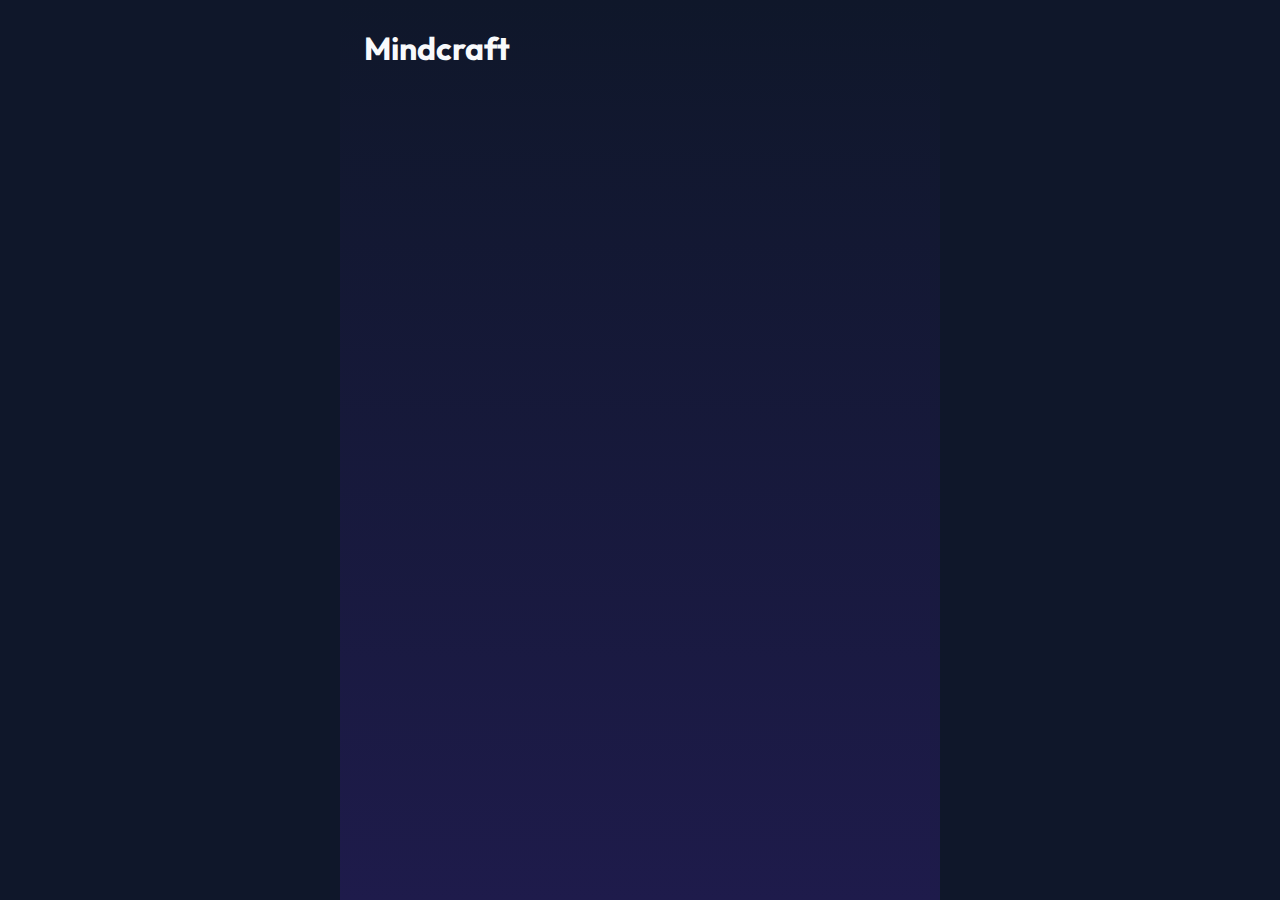
<file: index.html>
<!DOCTYPE html>
<html lang="en">

<head>
    <meta charset="UTF-8">
    <meta name="viewport" content="width=device-width, initial-scale=1.0, maximum-scale=1.0, user-scalable=no">
    <title>Mindcraft - Tiny games. Real skills.</title>

    <!-- PWA / Mobile Meta Tags -->
    <link rel="manifest" href="manifest.json">
    <link rel="icon" type="image/png" href="mindcraft_app_icon.png">
    <link rel="apple-touch-icon" href="mindcraft_app_icon.png">
    <meta name="apple-mobile-web-app-capable" content="yes">
    <meta name="apple-mobile-web-app-status-bar-style" content="black-translucent">
    <meta name="theme-color" content="#0F172A">

    <!-- Google Fonts -->
    <link rel="preconnect" href="https://fonts.googleapis.com">
    <link rel="preconnect" href="https://fonts.gstatic.com" crossorigin>
    <link href="https://fonts.googleapis.com/css2?family=Outfit:wght@300;500;700;900&display=swap" rel="stylesheet">

    <style>
        :root {
            /* Color Palette - Premium & Playful */
            --bg-color: #0F172A;
            --text-color: #F8FAFC;
            --primary-color: #8B5CF6;
            /* Violet */
            --primary-hover: #7C3AED;
            --secondary-color: #ec4899;
            /* Pink */
            --accent-color: #10B981;
            /* Emerald */
            --card-bg: #1E293B;
            --error-color: #EF4444;

            --font-main: 'Outfit', sans-serif;

            --spacing-xs: 0.5rem;
            --spacing-sm: 1rem;
            --spacing-md: 1.5rem;
            --spacing-lg: 2rem;

            --radius-sm: 8px;
            --radius-md: 16px;
            --radius-lg: 24px;
            --radius-full: 9999px;
        }

        * {
            box-sizing: border-box;
            margin: 0;
            padding: 0;
            -webkit-tap-highlight-color: transparent;
        }

        body {
            font-family: var(--font-main);
            background-color: var(--bg-color);
            color: var(--text-color);
            line-height: 1.5;
            overflow: hidden;
            /* Prevent scrolling for app-feel */
            height: 100vh;
            width: 100vw;
        }

        #app {
            height: 100%;
            display: flex;
            flex-direction: column;
            max-width: 600px;
            /* Mobile constraint on desktop */
            margin: 0 auto;
            position: relative;
            background: linear-gradient(to bottom, #0F172A, #1e1b4b);
        }

        /* Utilities */
        .hidden {
            display: none !important;
        }

        .view {
            flex: 1;
            display: flex;
            flex-direction: column;
            padding: var(--spacing-md);
            animation: fadeIn 0.3s ease-out;
            height: 100%;
            overflow-y: auto;
        }

        @keyframes fadeIn {
            from {
                opacity: 0;
                transform: translateY(10px);
            }

            to {
                opacity: 1;
                transform: translateY(0);
            }
        }

        /* Header */
        #main-header {
            display: flex;
            justify-content: space-between;
            align-items: center;
            padding: var(--spacing-sm) var(--spacing-md);
            background: rgba(30, 41, 59, 0.8);
            backdrop-filter: blur(10px);
            z-index: 10;
        }

        .logo {
            font-weight: 900;
            font-size: 1.25rem;
            background: linear-gradient(to right, #c084fc, #ec4899);
            -webkit-background-clip: text;
            -webkit-text-fill-color: transparent;
        }

        /* Buttons */
        button {
            font-family: inherit;
            border: none;
            cursor: pointer;
            font-weight: 700;
            transition: transform 0.1s, opacity 0.2s;
        }

        button:active {
            transform: scale(0.96);
        }

        .primary-btn {
            background: linear-gradient(135deg, var(--primary-color), var(--secondary-color));
            color: white;
            padding: var(--spacing-md);
            border-radius: var(--radius-full);
            font-size: 1.1rem;
            width: 100%;
            box-shadow: 0 4px 15px rgba(139, 92, 246, 0.4);
        }

        .secondary-btn {
            background: transparent;
            border: 2px solid rgba(255, 255, 255, 0.1);
            color: var(--text-color);
            padding: var(--spacing-md);
            border-radius: var(--radius-full);
            font-size: 1.1rem;
            width: 100%;
            margin-top: var(--spacing-sm);
        }

        /* Cards */
        .card {
            background: var(--card-bg);
            border-radius: var(--radius-md);
            padding: var(--spacing-md);
            margin-bottom: var(--spacing-md);
            border: 1px solid rgba(255, 255, 255, 0.05);
        }

        /* Login View */
        #view-login {
            justify-content: center;
            align-items: center;
            text-align: center;
        }

        .hero h1 {
            font-size: 3rem;
            margin-bottom: var(--spacing-xs);
            letter-spacing: -1px;
        }

        .hero p {
            color: #94a3b8;
            margin-bottom: var(--spacing-lg);
        }

        /* Game View Styles */
        #view-game {
            position: relative;
            padding-top: var(--spacing-lg);
        }

        .game-hud {
            display: flex;
            justify-content: space-between;
            font-size: 1.5rem;
            font-weight: 900;
            margin-bottom: var(--spacing-md);
        }

        .game-instruction {
            text-align: center;
            font-size: 1.5rem;
            margin-bottom: var(--spacing-lg);
            font-weight: 500;
        }

        #target-item {
            color: var(--accent-color);
            font-weight: 900;
        }

        .game-area {
            flex: 1;
            /* Needs a fixed height or flex grow to allow random positioning */
            min-height: 400px;
            position: relative;
        }

        .target {
            width: 100px;
            height: 100px;
            background-color: white;
            border-radius: 50%;
            box-shadow: 0 0 30px rgba(255, 255, 255, 0.2);
            cursor: pointer;
            transition: transform 0.1s;
            display: flex;
            align-items: center;
            justify-content: center;
            font-size: 3rem;
            /* Absolute positioning for random jumps */
            position: absolute;
            left: 50%;
            top: 50%;
            transform: translate(-50%, -50%);
            /* IMPORTANT: We will override left/top in JS */
        }

        .target:active {
            transform: scale(0.9);
        }

        /* Feedback Animation Class */
        .shake {
            animation: shake 0.4s cubic-bezier(.36, .07, .19, .97) both;
        }

        @keyframes shake {

            10%,
            90% {
                transform: translate3d(-1px, 0, 0);
            }

            20%,
            80% {
                transform: translate3d(2px, 0, 0);
            }

            30%,
            50%,
            70% {
                transform: translate3d(-4px, 0, 0);
            }

            40%,
            60% {
                transform: translate3d(4px, 0, 0);
            }
        }
    </style>
</head>

<body>
    <div id="app">
        <!-- Navigation/Header (Conditional) -->
        <header id="main-header" class="hidden">
            <div class="logo">Mindcraft</div>
            <div class="user-info">
                <span id="user-streak">🔥 0</span>
                <button id="logout-btn" class="icon-btn">Logout</button>
            </div>
        </header>

        <!-- Views Container -->
        <main id="main-container">
            <!-- Loading View -->
            <div id="view-loading" class="view active">
                <div class="spinner"></div>
                <h1>Mindcraft</h1>
            </div>

            <!-- Login View -->
            <div id="view-login" class="view hidden">
                <div class="hero">
                    <h1>Mindcraft</h1>
                    <p>Tiny games. Real skills.</p>
                </div>
                <div class="login-form">
                    <button id="login-google-btn" class="primary-btn">
                        Continue with Google
                    </button>
                    <!-- Fallback for development/demo if needed -->
                    <button id="login-guest-btn" class="secondary-btn">
                        Play as Guest
                    </button>
                </div>
            </div>

            <!-- Home/Dashboard View -->
            <div id="view-home" class="view hidden">
                <h2>Ready to focus?</h2>
                <div class="card game-card">
                    <div class="card-content">
                        <h3>Coffee vs Bell</h3>
                        <p>Sharpen your impulse control.</p>
                        <div class="tags">
                            <span class="tag">Focus</span>
                            <span class="tag">60s</span>
                        </div>
                    </div>
                    <button id="start-game-btn" class="play-btn">PLAY</button>
                </div>

                <div class="card stats-card">
                    <h3>Your Progress</h3>
                    <div id="stats-summary">
                        <!-- Populated by JS -->
                        <p>Plays today: <span id="plays-today">0</span></p>
                    </div>
                </div>
            </div>

            <!-- Game View -->
            <div id="view-game" class="view hidden">
                <div class="game-hud">
                    <div class="timer" id="game-timer">60</div>
                    <div class="score" id="game-score">0</div>
                </div>

                <div class="game-instruction" id="game-instruction">
                    Tap <span id="target-item">COFFEE</span>!
                </div>

                <div class="game-area" id="game-area">
                    <!-- Game targets scale/appear here -->
                    <div id="game-target" class="target"></div>
                </div>
            </div>

            <!-- Results View -->
            <div id="view-results" class="view hidden">
                <h2>Session Complete!</h2>
                <div class="result-score">
                    <span id="result-score-val">0</span>
                    <small>pts</small>
                </div>
                <div class="feedback-card">
                    <h3>Feedback</h3>
                    <p id="result-feedback">Great focus!</p>
                </div>
                <button id="home-btn" class="primary-btn">Back to Home</button>
            </div>
        </main>
    </div>

    <!-- App Logic -->
    <script>
        /**
         * Mindcraft MVP - Standalone Logic
         */

        // --- Game Constants & Assets (Emojis for MVP) ---
        const ASSETS = {
            COFFEE: '☕',
            BELL: '🔔',
        };

        class GameEngine {
            constructor(onGameOver, onUpdate) {
                this.onGameOver = onGameOver;
                this.onUpdate = onUpdate;

                this.score = 0;
                this.duration = 60; // seconds
                this.timeLeft = 60;
                this.isPlaying = false;

                this.currentRule = 'COFFEE'; // Target to hit

                this.timerInterval = null;
                this.gameLoopId = null;
                this.ruleSwitchTimeout = null;
            }

            start() {
                this.score = 0;
                this.timeLeft = 60;
                this.isPlaying = true;
                this.currentRule = 'COFFEE'; // Always start with Coffee

                this.updateUI();
                this.spawnTarget();

                // Start Timer
                this.timerInterval = setInterval(() => {
                    this.timeLeft--;
                    this.updateUI();
                    if (this.timeLeft <= 0) this.endGame();
                }, 1000);

                // Schedule Rule Switch
                this.scheduleRuleSwitch();
            }

            scheduleRuleSwitch() {
                if (!this.isPlaying) return;
                // Faster pacing: Switch every 5-10 seconds
                const time = Math.random() * 5000 + 5000;
                this.ruleSwitchTimeout = setTimeout(() => {
                    this.switchRule();
                    this.scheduleRuleSwitch();
                }, time);
            }

            switchRule() {
                if (!this.isPlaying) return;
                this.currentRule = this.currentRule === 'COFFEE' ? 'BELL' : 'COFFEE';

                // Visual Flair for Rule Switch
                const instruction = document.getElementById('game-instruction');
                instruction.classList.add('shake');
                setTimeout(() => instruction.classList.remove('shake'), 400);

                this.updateUI();
            }

            handleInput(type, x, y) {
                if (!this.isPlaying) return;

                if (type === this.currentRule) {
                    // Correct!
                    this.score += 10;
                    this.showFloatingText(x, y, '+10', 'ecc'); // ecc for accent color
                    this.spawnTarget(); // Immediate new target
                } else {
                    // Wrong!
                    this.score = Math.max(0, this.score - 5);
                    this.showFloatingText(x, y, '-5', 'err'); // err for error color
                    const gameArea = document.getElementById('game-area');
                    gameArea.classList.add('shake');
                    setTimeout(() => gameArea.classList.remove('shake'), 400);
                }
                this.updateUI();
            }

            spawnTarget() {
                const targetEl = document.getElementById('game-target');
                const gameArea = document.getElementById('game-area');

                // Randomly decide what to show
                let type = this.currentRule;
                if (Math.random() > 0.6) {
                    type = this.currentRule === 'COFFEE' ? 'BELL' : 'COFFEE';
                }

                // Update Visual
                targetEl.textContent = ASSETS[type];
                targetEl.dataset.type = type;

                // Random Position logic
                const areaRect = gameArea.getBoundingClientRect();
                const size = 100; // rough size of target (100x100 from css)

                const width = areaRect.width || 300;
                const height = areaRect.height || 400;

                const maxX = width - size;
                const maxY = height - size;

                const randomX = Math.max(0, Math.floor(Math.random() * maxX));
                const randomY = Math.max(0, Math.floor(Math.random() * maxY));

                targetEl.style.position = 'absolute';
                targetEl.style.left = `${randomX}px`;
                targetEl.style.top = `${randomY}px`;
                targetEl.style.transform = 'none';

                // Pop animation
                // Quick scale 0 -> 1
                targetEl.animate([
                    { transform: 'scale(0)' },
                    { transform: 'scale(1)' }
                ], {
                    duration: 200,
                    easing: 'cubic-bezier(0.175, 0.885, 0.32, 1.275)'
                });
            }

            showFloatingText(x, y, text, type) {
                const el = document.createElement('div');
                el.innerText = text;
                el.style.position = 'fixed'; // Fixed relative to viewport for feedback
                el.style.left = `${x}px`;
                el.style.top = `${y}px`;
                el.style.fontSize = '2rem';
                el.style.fontWeight = '900';
                el.style.color = type === 'ecc' ? 'var(--accent-color)' : 'var(--error-color)';
                el.style.pointerEvents = 'none';
                el.style.zIndex = '100';
                el.style.textShadow = '0 2px 4px rgba(0,0,0,0.5)';
                el.style.animation = 'floatUp 0.8s ease-out forwards';
                document.body.appendChild(el);
                setTimeout(() => el.remove(), 800);
            }

            endGame() {
                this.isPlaying = false;
                clearInterval(this.timerInterval);
                clearTimeout(this.ruleSwitchTimeout);
                this.onGameOver(this.score);
            }

            updateUI() {
                if (this.onUpdate) {
                    this.onUpdate({
                        score: this.score,
                        time: this.timeLeft,
                        rule: this.currentRule
                    });
                }
            }
        }

        // --- App Logic ---
        const App = {
            game: null,
            state: {
                user: null,
                currentView: 'view-loading',
                streak: 0,
                lastScore: 0
            },

            init() {
                console.log('Mindcraft Initializing...');
                // Inject Floating Animation Keyframes dynamically
                const style = document.createElement('style');
                style.innerHTML = `
                    @keyframes floatUp {
                        0% { transform: translateY(0); opacity: 1; }
                        100% { transform: translateY(-50px); opacity: 0; }
                    }
                `;
                document.head.appendChild(style);

                this.cacheDOM();
                this.bindEvents();

                // Simulate Auth
                setTimeout(() => {
                    this.router('view-login');
                }, 800);
            },

            cacheDOM() {
                this.dom = {
                    views: document.querySelectorAll('.view'),
                    loginBtnGuest: document.getElementById('login-guest-btn'),
                    startGameBtn: document.getElementById('start-game-btn'),
                    homeBtn: document.getElementById('home-btn'),
                    logoutBtn: document.getElementById('logout-btn'),
                    mainHeader: document.getElementById('main-header'),
                    // Game Elements
                    gameTimer: document.getElementById('game-timer'),
                    gameScore: document.getElementById('game-score'),
                    targetItem: document.getElementById('target-item'),
                    gameTarget: document.getElementById('game-target'),
                    resultScore: document.getElementById('result-score-val'),
                    userStreak: document.getElementById('user-streak'),
                };
            },

            bindEvents() {
                this.dom.loginBtnGuest.addEventListener('click', () => this.loginAsGuest());

                this.dom.startGameBtn.addEventListener('click', () => {
                    this.router('view-game');
                    this.startGame();
                });

                const handleTap = (e) => {
                    if (this.game && this.game.isPlaying) {
                        e.preventDefault();
                        const rect = e.target.getBoundingClientRect();
                        const x = rect.left + rect.width / 2; // Center of element
                        const y = rect.top; // Top of element
                        this.game.handleInput(this.dom.gameTarget.dataset.type, x, y);
                    }
                };

                // Game Interaction
                // Use mousedown/touchstart on the TARGET itself
                this.dom.gameTarget.addEventListener('mousedown', handleTap);
                this.dom.gameTarget.addEventListener('touchstart', handleTap);

                this.dom.homeBtn.addEventListener('click', () => this.router('view-home'));
                this.dom.logoutBtn.addEventListener('click', () => this.logout());
            },

            startGame() {
                this.game = new GameEngine(
                    (finalScore) => this.handleGameOver(finalScore), // On End
                    (state) => this.updateGameUI(state) // On Update
                );
                this.game.start();
            },

            updateGameUI(state) {
                this.dom.gameTimer.textContent = state.time;
                this.dom.gameScore.textContent = state.score;
                this.dom.targetItem.textContent = state.rule; // Text description

                // Color code the rule text
                if (state.rule === 'COFFEE') {
                    this.dom.targetItem.style.color = 'var(--accent-color)'; // Emerald
                } else {
                    this.dom.targetItem.style.color = 'var(--secondary-color)'; // Pink
                }
            },

            handleGameOver(score) {
                this.state.lastScore = score;
                this.dom.resultScore.textContent = score;

                // Update Streak Logic (Simple MVP)
                if (score > 0) {
                    this.state.streak++;
                } else {
                    this.state.streak = 0;
                }
                this.dom.userStreak.textContent = `🔥 ${this.state.streak}`;

                this.router('view-results');
            },

            router(viewId) {
                this.dom.views.forEach(el => el.classList.add('hidden'));
                this.dom.views.forEach(el => el.classList.remove('active'));
                const target = document.getElementById(viewId);
                if (target) {
                    target.classList.remove('hidden');
                    target.classList.add('active');
                    this.state.currentView = viewId;
                }
                if (viewId === 'view-login' || viewId === 'view-loading') {
                    this.dom.mainHeader.classList.add('hidden');
                } else {
                    this.dom.mainHeader.classList.remove('hidden');
                }
            },

            loginAsGuest() {
                this.state.user = { uid: 'guest123', name: 'Guest' };
                this.router('view-home');
            },

            logout() {
                this.state.user = null;
                this.router('view-login');
            }
        };

        document.addEventListener('DOMContentLoaded', () => {
            App.init();
        });
    </script>
</body>

</html>
</file>
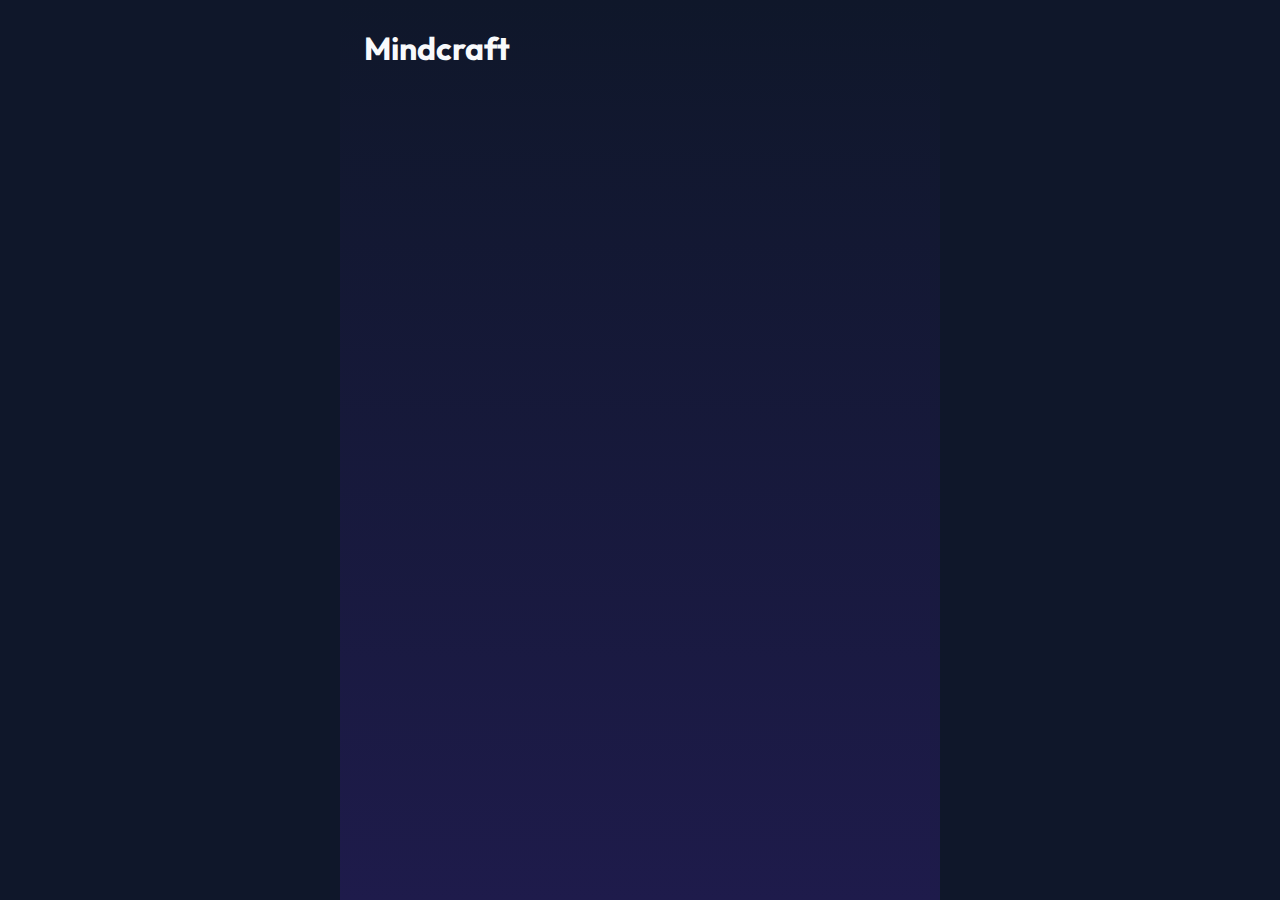
<file: mindcraft-web/index.html>
<!DOCTYPE html>
<html lang="en">
<head>
    <meta charset="UTF-8">
    <meta name="viewport" content="width=device-width, initial-scale=1.0, maximum-scale=1.0, user-scalable=no">
    <title>Mindcraft - Tiny games. Real skills.</title>
    <link rel="stylesheet" href="css/style.css">
    <!-- Google Fonts -->
    <link rel="preconnect" href="https://fonts.googleapis.com">
    <link rel="preconnect" href="https://fonts.gstatic.com" crossorigin>
    <link href="https://fonts.googleapis.com/css2?family=Outfit:wght@300;500;700;900&display=swap" rel="stylesheet">
    <!-- Firebase SDKs (Compat for easier vanilla use, or Modular) - Using Modular via Import Maps or Module scripts is better modern practice, but CDN is simplest for no-build -->
    <script type="module" src="js/app.js" defer></script>
</head>
<body>
    <div id="app">
        <!-- Navigation/Header (Conditional) -->
        <header id="main-header" class="hidden">
            <div class="logo">Mindcraft</div>
            <div class="user-info">
                <span id="user-streak">🔥 0</span>
                <button id="logout-btn" class="icon-btn">Logout</button>
            </div>
        </header>

        <!-- Views Container -->
        <main id="main-container">
            <!-- Loading View -->
            <div id="view-loading" class="view active">
                <div class="spinner"></div>
                <h1>Mindcraft</h1>
            </div>

            <!-- Login View -->
            <div id="view-login" class="view hidden">
                <div class="hero">
                    <h1>Mindcraft</h1>
                    <p>Tiny games. Real skills.</p>
                </div>
                <div class="login-form">
                    <button id="login-google-btn" class="primary-btn">
                        Continue with Google
                    </button>
                    <!-- Fallback for development/demo if needed -->
                    <button id="login-guest-btn" class="secondary-btn">
                        Play as Guest
                    </button>
                </div>
            </div>

            <!-- Home/Dashboard View -->
            <div id="view-home" class="view hidden">
                <h2>Ready to focus?</h2>
                <div class="card game-card">
                    <div class="card-content">
                        <h3>Coffee vs Bell</h3>
                        <p>Sharpen your impulse control.</p>
                        <div class="tags">
                            <span class="tag">Focus</span>
                            <span class="tag">60s</span>
                        </div>
                    </div>
                    <button id="start-game-btn" class="play-btn">PLAY</button>
                </div>

                <div class="card stats-card">
                    <h3>Your Progress</h3>
                    <div id="stats-summary">
                        <!-- Populated by JS -->
                        <p>Plays today: <span id="plays-today">0</span></p>
                    </div>
                </div>
            </div>

            <!-- Game View -->
            <div id="view-game" class="view hidden">
                <div class="game-hud">
                    <div class="timer" id="game-timer">60</div>
                    <div class="score" id="game-score">0</div>
                </div>
                
                <div class="game-instruction" id="game-instruction">
                    Tap <span id="target-item">COFFEE</span>!
                </div>

                <div class="game-area" id="game-area">
                    <!-- Game targets scale/appear here -->
                    <div id="game-target" class="target"></div>
                </div>
            </div>

            <!-- Results View -->
            <div id="view-results" class="view hidden">
                <h2>Session Complete!</h2>
                <div class="result-score">
                    <span id="result-score-val">0</span>
                    <small>pts</small>
                </div>
                <div class="feedback-card">
                    <h3>Feedback</h3>
                    <p id="result-feedback">Great focus!</p>
                </div>
                <button id="home-btn" class="primary-btn">Back to Home</button>
            </div>
        </main>
    </div>
</body>
</html>
</file>
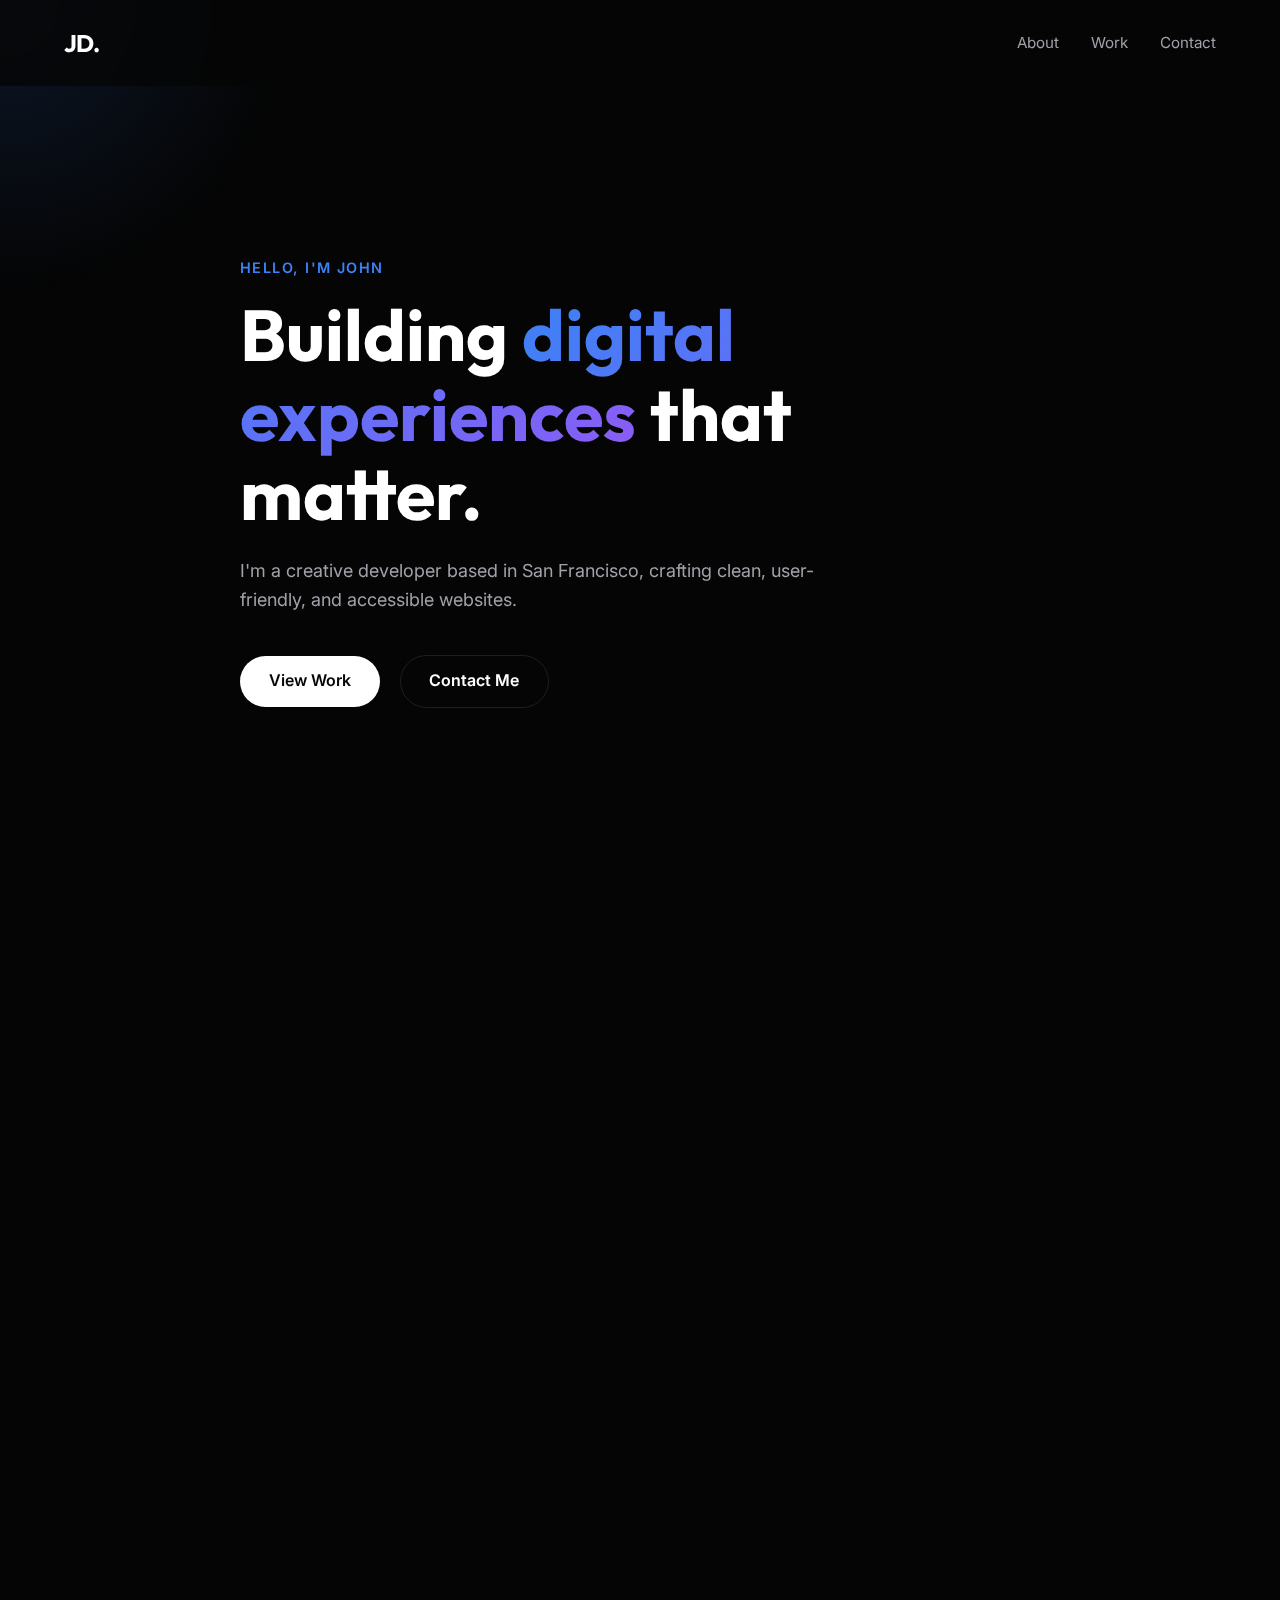
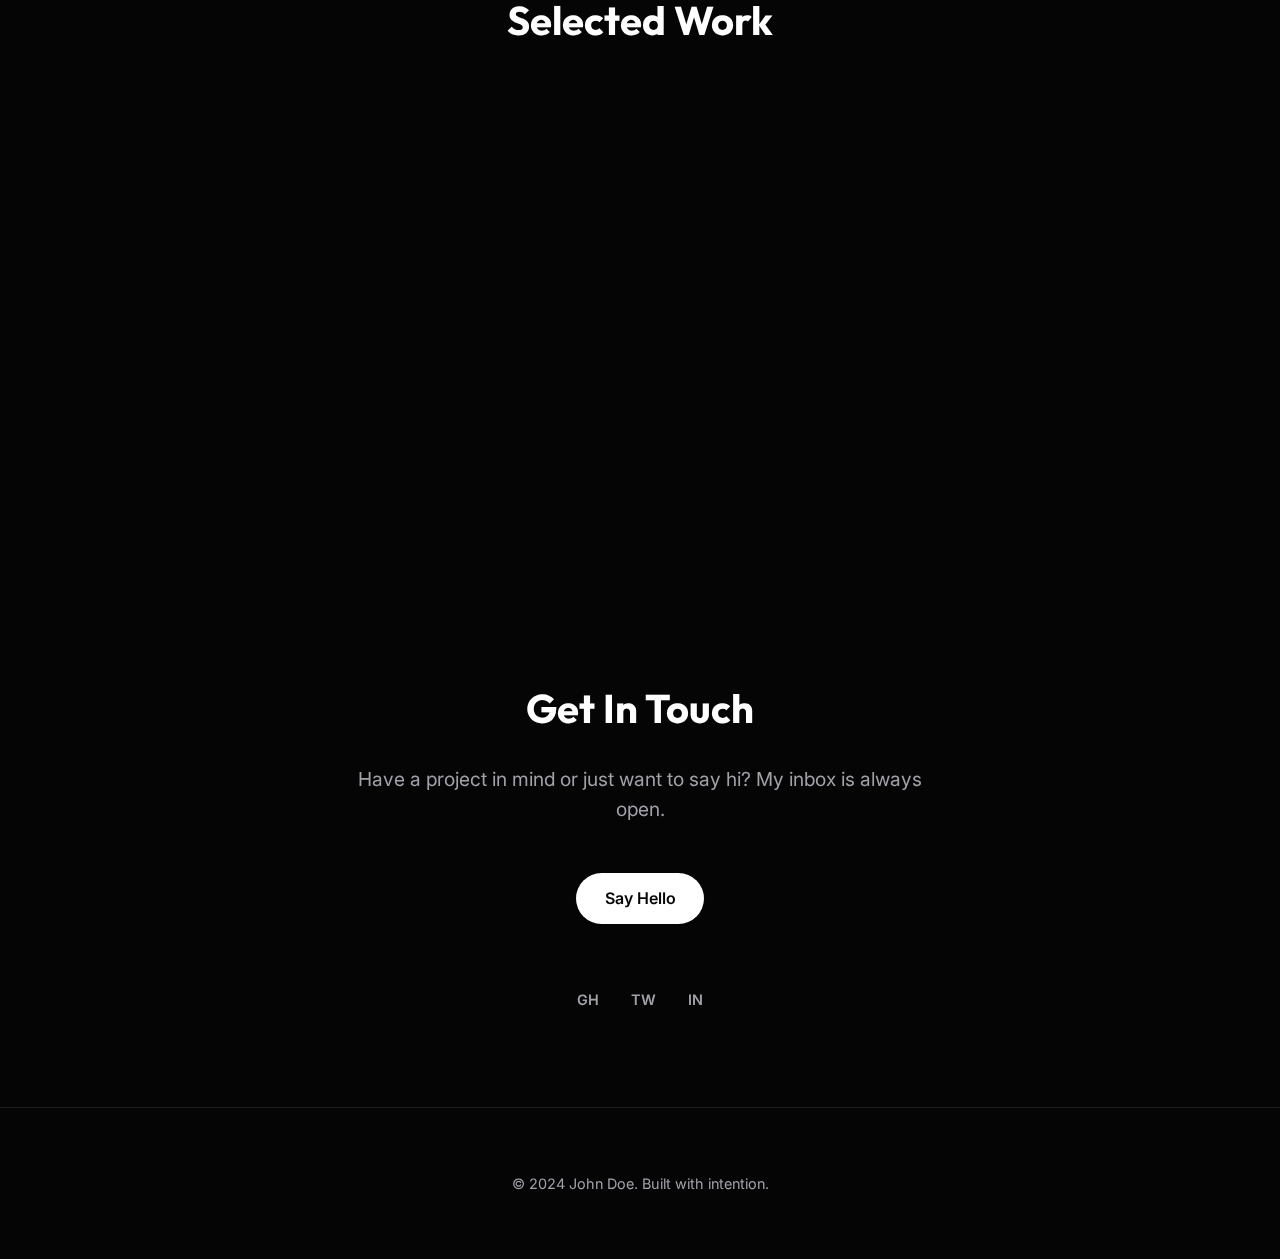
<file: personal-website/index.html>
<!DOCTYPE html>
<html lang="en">
<head>
    <meta charset="UTF-8">
    <meta name="viewport" content="width=device-width, initial-scale=1.0">
    <title>John Doe | Creative Developer</title>
    <meta name="description" content="Portfolio of John Doe, a Creative Developer specializing in building digital experiences.">
    <link rel="preconnect" href="https://fonts.googleapis.com">
    <link rel="preconnect" href="https://fonts.gstatic.com" crossorigin>
    <link href="https://fonts.googleapis.com/css2?family=Inter:wght@300;400;600;800&family=Outfit:wght@700&display=swap" rel="stylesheet">
    <link rel="stylesheet" href="styles.css">
</head>
<body>
    <div class="cursor-glow"></div>
    
    <header class="navbar">
        <div class="logo">JD.</div>
        <nav>
            <ul class="nav-links">
                <li><a href="#about">About</a></li>
                <li><a href="#work">Work</a></li>
                <li><a href="#contact">Contact</a></li>
            </ul>
        </nav>
        <button class="menu-toggle" aria-label="Toggle Menu">
            <span></span>
            <span></span>
        </button>
    </header>

    <main>
        <section id="hero" class="hero-section">
            <div class="container">
                <span class="eyebrow">Hello, I'm John</span>
                <h1 class="headline">Building <span class="gradient-text">digital experiences</span> that matter.</h1>
                <p class="subheadline">I'm a creative developer based in San Francisco, crafting clean, user-friendly, and accessible websites.</p>
                <div class="cta-group">
                    <a href="#work" class="btn btn-primary">View Work</a>
                    <a href="#contact" class="btn btn-secondary">Contact Me</a>
                </div>
            </div>
        </section>

        <section id="about" class="section about-section">
            <div class="container grid-2-col">
                <div class="section-content fade-in">
                    <h2 class="section-title">About Me</h2>
                    <p>I thrive at the intersection of design and code. With a background in traditional design and a passion for modern web technologies, I build applications that not only look great but perform flawlessly.</p>
                    <p>When I'm not coding, you can find me exploring new coffee shops, hiking, or tinkering with IoT projects.</p>
                    <div class="skills-list">
                        <span class="pill">JavaScript</span>
                        <span class="pill">React</span>
                        <span class="pill">CSS3</span>
                        <span class="pill">Node.js</span>
                        <span class="pill">UI/UX</span>
                    </div>
                </div>
                <div class="about-visual fade-in delay-200">
                    <div class="visual-card-stack">
                        <div class="card card-1"></div>
                        <div class="card card-2"></div>
                    </div>
                </div>
            </div>
        </section>

        <section id="work" class="section work-section">
            <div class="container">
                <h2 class="section-title text-center">Selected Work</h2>
                <div class="projects-grid">
                    <!-- Project 1 -->
                    <article class="project-card fade-in">
                        <div class="project-image">
                            <div class="placeholder-img gradient-1"></div>
                        </div>
                        <div class="project-info">
                            <h3>E-Commerce Dashboard</h3>
                            <p>A comprehensive analytics dashboard for online retailers.</p>
                            <a href="#" class="project-link">View Project &rarr;</a>
                        </div>
                    </article>
                    <!-- Project 2 -->
                    <article class="project-card fade-in delay-100">
                        <div class="project-image">
                            <div class="placeholder-img gradient-2"></div>
                        </div>
                        <div class="project-info">
                            <h3>Travel App UI</h3>
                            <p>Concept design and implementation for a travel booking application.</p>
                            <a href="#" class="project-link">View Project &rarr;</a>
                        </div>
                    </article>
                    <!-- Project 3 -->
                    <article class="project-card fade-in delay-200">
                        <div class="project-image">
                            <div class="placeholder-img gradient-3"></div>
                        </div>
                        <div class="project-info">
                            <h3>Finance Portfolio</h3>
                            <p>Real-time stock tracking and portfolio management tool.</p>
                            <a href="#" class="project-link">View Project &rarr;</a>
                        </div>
                    </article>
                </div>
            </div>
        </section>

        <section id="contact" class="section contact-section">
            <div class="container text-center">
                <h2 class="section-title">Get In Touch</h2>
                <p class="contact-desc">Have a project in mind or just want to say hi? My inbox is always open.</p>
                <a href="mailto:hello@example.com" class="btn btn-primary btn-large">Say Hello</a>
                
                <div class="social-links">
                    <a href="#" aria-label="GitHub">GH</a>
                    <a href="#" aria-label="Twitter">TW</a>
                    <a href="#" aria-label="LinkedIn">IN</a>
                </div>
            </div>
        </section>
    </main>

    <footer>
        <div class="container">
            <p>&copy; 2024 John Doe. Built with intention.</p>
        </div>
    </footer>

    <script src="script.js"></script>
</body>
</html>
</file>
<file: mindcraft-web/css/style.css>
:root {
    /* Color Palette - Premium & Playful */
    --bg-color: #0F172A;
    --text-color: #F8FAFC;
    --primary-color: #8B5CF6; /* Violet */
    --primary-hover: #7C3AED;
    --secondary-color: #ec4899; /* Pink */
    --accent-color: #10B981; /* Emerald */
    --card-bg: #1E293B;
    --error-color: #EF4444;
    
    --font-main: 'Outfit', sans-serif;
    
    --spacing-xs: 0.5rem;
    --spacing-sm: 1rem;
    --spacing-md: 1.5rem;
    --spacing-lg: 2rem;
    
    --radius-sm: 8px;
    --radius-md: 16px;
    --radius-lg: 24px;
    --radius-full: 9999px;
}

* {
    box-sizing: border-box;
    margin: 0;
    padding: 0;
    -webkit-tap-highlight-color: transparent;
}

body {
    font-family: var(--font-main);
    background-color: var(--bg-color);
    color: var(--text-color);
    line-height: 1.5;
    overflow: hidden; /* Prevent scrolling for app-feel */
    height: 100vh;
    width: 100vw;
}

#app {
    height: 100%;
    display: flex;
    flex-direction: column;
    max-width: 600px; /* Mobile constraint on desktop */
    margin: 0 auto;
    position: relative;
    background: linear-gradient(to bottom, #0F172A, #1e1b4b);
}

/* Utilities */
.hidden { display: none !important; }
.view {
    flex: 1;
    display: flex;
    flex-direction: column;
    padding: var(--spacing-md);
    animation: fadeIn 0.3s ease-out;
    height: 100%;
    overflow-y: auto;
}

@keyframes fadeIn {
    from { opacity: 0; transform: translateY(10px); }
    to { opacity: 1; transform: translateY(0); }
}

/* Header */
#main-header {
    display: flex;
    justify-content: space-between;
    align-items: center;
    padding: var(--spacing-sm) var(--spacing-md);
    background: rgba(30, 41, 59, 0.8);
    backdrop-filter: blur(10px);
    z-index: 10;
}

.logo {
    font-weight: 900;
    font-size: 1.25rem;
    background: linear-gradient(to right, #c084fc, #ec4899);
    -webkit-background-clip: text;
    -webkit-text-fill-color: transparent;
}

/* Buttons */
button {
    font-family: inherit;
    border: none;
    cursor: pointer;
    font-weight: 700;
    transition: transform 0.1s, opacity 0.2s;
}
button:active { transform: scale(0.96); }

.primary-btn {
    background: linear-gradient(135deg, var(--primary-color), var(--secondary-color));
    color: white;
    padding: var(--spacing-md);
    border-radius: var(--radius-full);
    font-size: 1.1rem;
    width: 100%;
    box-shadow: 0 4px 15px rgba(139, 92, 246, 0.4);
}

.secondary-btn {
    background: transparent;
    border: 2px solid rgba(255,255,255,0.1);
    color: var(--text-color);
    padding: var(--spacing-md);
    border-radius: var(--radius-full);
    font-size: 1.1rem;
    width: 100%;
    margin-top: var(--spacing-sm);
}

/* Cards */
.card {
    background: var(--card-bg);
    border-radius: var(--radius-md);
    padding: var(--spacing-md);
    margin-bottom: var(--spacing-md);
    border: 1px solid rgba(255,255,255,0.05);
}

/* Login View */
#view-login {
    justify-content: center;
    align-items: center;
    text-align: center;
}
.hero h1 {
    font-size: 3rem;
    margin-bottom: var(--spacing-xs);
    letter-spacing: -1px;
}
.hero p {
    color: #94a3b8;
    margin-bottom: var(--spacing-lg);
}

/* Game View Styles */
#view-game {
    position: relative;
    padding-top: var(--spacing-lg);
}
.game-hud {
    display: flex;
    justify-content: space-between;
    font-size: 1.5rem;
    font-weight: 900;
    margin-bottom: var(--spacing-md);
}
.game-instruction {
    text-align: center;
    font-size: 1.5rem;
    margin-bottom: var(--spacing-lg);
    font-weight: 500;
}
#target-item {
    color: var(--accent-color);
    font-weight: 900;
}
.game-area {
    flex: 1;
    display: flex;
    justify-content: center;
    align-items: center;
    position: relative;
}
.target {
    width: 120px;
    height: 120px;
    background-color: white; /* Placeholder for image */
    border-radius: 50%;
    box-shadow: 0 0 30px rgba(255,255,255,0.2);
    cursor: pointer;
    transition: transform 0.1s;
    /* In real imp, using background-image */
    display: flex;
    align-items: center;
    justify-content: center;
    font-size: 3rem; 
}
.target:active { transform: scale(0.9); }

/* Feedback Animation Class */
.shake { animation: shake 0.4s cubic-bezier(.36,.07,.19,.97) both; }
@keyframes shake {
  10%, 90% { transform: translate3d(-1px, 0, 0); }
  20%, 80% { transform: translate3d(2px, 0, 0); }
  30%, 50%, 70% { transform: translate3d(-4px, 0, 0); }
  40%, 60% { transform: translate3d(4px, 0, 0); }
}
</file>
<file: personal-website/styles.css>
:root {
    --bg-color: #050505;
    --text-primary: #ffffff;
    --text-secondary: #a1a1aa;
    --accent-primary: #3b82f6;
    --accent-secondary: #8b5cf6;
    --card-bg: #18181b;
    --glass-bg: rgba(255, 255, 255, 0.05);
    --glass-border: rgba(255, 255, 255, 0.1);
    
    --font-heading: 'Outfit', sans-serif;
    --font-body: 'Inter', sans-serif;
    
    --container-width: 1100px;
    --transition-base: 0.3s cubic-bezier(0.4, 0, 0.2, 1);
}

* {
    margin: 0;
    padding: 0;
    box-sizing: border-box;
}

html {
    scroll-behavior: smooth;
}

body {
    background-color: var(--bg-color);
    color: var(--text-primary);
    font-family: var(--font-body);
    line-height: 1.6;
    overflow-x: hidden;
    -webkit-font-smoothing: antialiased;
}

/* Utilities */
.container {
    max-width: var(--container-width);
    margin: 0 auto;
    padding: 0 1.5rem;
}

.text-center { text-align: center; }

.grid-2-col {
    display: grid;
    grid-template-columns: 1fr;
    gap: 3rem;
}

@media (min-width: 768px) {
    .grid-2-col { grid-template-columns: 1fr 1fr; align-items: center; }
}

/* Cursor Glow Effect */
.cursor-glow {
    position: fixed;
    width: 600px;
    height: 600px;
    background: radial-gradient(circle, rgba(59, 130, 246, 0.15) 0%, rgba(0,0,0,0) 70%);
    border-radius: 50%;
    pointer-events: none;
    transform: translate(-50%, -50%);
    z-index: -1;
    transition: transform 0.1s ease;
}

/* Typography */
h1, h2, h3, .logo {
    font-family: var(--font-heading);
    color: var(--text-primary);
}

.gradient-text {
    background: linear-gradient(135deg, var(--accent-primary), var(--accent-secondary));
    -webkit-background-clip: text;
    -webkit-text-fill-color: transparent;
    background-clip: text;
}

.section-title {
    font-size: 2.5rem;
    margin-bottom: 1.5rem;
}

/* Navigation */
.navbar {
    position: fixed;
    top: 0;
    width: 100%;
    padding: 1.5rem 0;
    background: rgba(5, 5, 5, 0.8);
    backdrop-filter: blur(10px);
    z-index: 1000;
    display: flex;
    justify-content: space-between;
    align-items: center;
    padding: 1.5rem 5%;
}

.logo {
    font-size: 1.5rem;
    font-weight: 700;
    letter-spacing: -0.05em;
}

.nav-links {
    display: none;
    list-style: none;
    gap: 2rem;
}

.nav-links a {
    color: var(--text-secondary);
    text-decoration: none;
    font-size: 0.95rem;
    transition: color 0.2s;
}

.nav-links a:hover {
    color: var(--text-primary);
}

@media (min-width: 768px) {
    .nav-links { display: flex; }
    .menu-toggle { display: none; }
}

/* Hero Section */
.hero-section {
    min-height: 100vh;
    display: flex;
    align-items: center;
    padding-top: 4rem;
}

.eyebrow {
    color: var(--accent-primary);
    font-weight: 600;
    text-transform: uppercase;
    letter-spacing: 0.1em;
    font-size: 0.9rem;
    margin-bottom: 1rem;
    display: block;
}

.headline {
    font-size: 3.5rem;
    line-height: 1.1;
    margin-bottom: 1.5rem;
    max-width: 800px;
}

@media (min-width: 768px) {
    .headline { font-size: 4.5rem; }
}

.subheadline {
    font-size: 1.125rem;
    color: var(--text-secondary);
    max-width: 600px;
    margin-bottom: 2.5rem;
}

/* Buttons */
.btn {
    display: inline-flex;
    align-items: center;
    justify-content: center;
    padding: 0.8rem 1.8rem;
    border-radius: 50px;
    font-weight: 600;
    text-decoration: none;
    transition: var(--transition-base);
}

.btn-primary {
    background: var(--text-primary);
    color: var(--bg-color);
}

.btn-primary:hover {
    transform: translateY(-2px);
    box-shadow: 0 4px 20px rgba(255, 255, 255, 0.2);
}

.btn-secondary {
    background: transparent;
    border: 1px solid var(--glass-border);
    color: var(--text-primary);
    margin-left: 1rem;
}

.btn-secondary:hover {
    background: var(--glass-bg);
}

/* About Section */
.section {
    padding: 6rem 0;
}

.skills-list {
    display: flex;
    flex-wrap: wrap;
    gap: 0.8rem;
    margin-top: 2rem;
}

.pill {
    background: var(--glass-bg);
    border: 1px solid var(--glass-border);
    padding: 0.4rem 1rem;
    border-radius: 100px;
    font-size: 0.85rem;
    color: var(--text-secondary);
}

.visual-card-stack {
    position: relative;
    height: 400px;
    width: 100%;
}

.card {
    position: absolute;
    width: 80%;
    height: 300px;
    border-radius: 20px;
    background: linear-gradient(135deg, #1f1f23, #18181b);
    border: 1px solid var(--glass-border);
}

.card-1 {
    top: 50%;
    left: 50%;
    transform: translate(-50%, -50%);
    z-index: 2;
}

.card-2 {
    top: 55%;
    left: 45%;
    transform: translate(-50%, -50%) rotate(-5deg);
    background: var(--glass-bg);
    z-index: 1;
}

/* Projects Section */
.projects-grid {
    display: grid;
    grid-template-columns: repeat(auto-fit, minmax(300px, 1fr));
    gap: 2rem;
    margin-top: 3rem;
}

.project-card {
    background: var(--card-bg);
    border: 1px solid var(--glass-border);
    border-radius: 16px;
    overflow: hidden;
    transition: var(--transition-base);
}

.project-card:hover {
    transform: translateY(-5px);
    border-color: var(--accent-primary);
}

.project-image {
    height: 200px;
    overflow: hidden;
}

.placeholder-img {
    width: 100%;
    height: 100%;
}

.gradient-1 { background: linear-gradient(45deg, #FF6B6B, #556270); }
.gradient-2 { background: linear-gradient(45deg, #4ECDC4, #556270); }
.gradient-3 { background: linear-gradient(45deg, #f7b733, #fc4a1a); }

.project-info {
    padding: 1.5rem;
}

.project-info h3 {
    margin-bottom: 0.5rem;
}

.project-info p {
    color: var(--text-secondary);
    font-size: 0.9rem;
    margin-bottom: 1.5rem;
}

.project-link {
    color: var(--accent-primary);
    text-decoration: none;
    font-weight: 600;
    font-size: 0.9rem;
}

/* Contact Section */
.contact-desc {
    font-size: 1.2rem;
    color: var(--text-secondary);
    margin-bottom: 3rem;
    max-width: 600px;
    margin-left: auto;
    margin-right: auto;
}

.social-links {
    margin-top: 4rem;
    display: flex;
    justify-content: center;
    gap: 2rem;
}

.social-links a {
    color: var(--text-secondary);
    text-decoration: none;
    font-weight: 600;
    font-size: 0.9rem;
    transition: color 0.2s;
}

.social-links a:hover {
    color: var(--text-primary);
}

footer {
    padding: 4rem 0;
    text-align: center;
    color: var(--text-secondary);
    font-size: 0.9rem;
    border-top: 1px solid var(--glass-border);
}

/* Animations */
.fade-in {
    opacity: 0;
    transform: translateY(20px);
    transition: opacity 0.6s ease-out, transform 0.6s ease-out;
}

.fade-in.visible {
    opacity: 1;
    transform: translateY(0);
}

.delay-100 { transition-delay: 0.1s; }
.delay-200 { transition-delay: 0.2s; }
</file>
